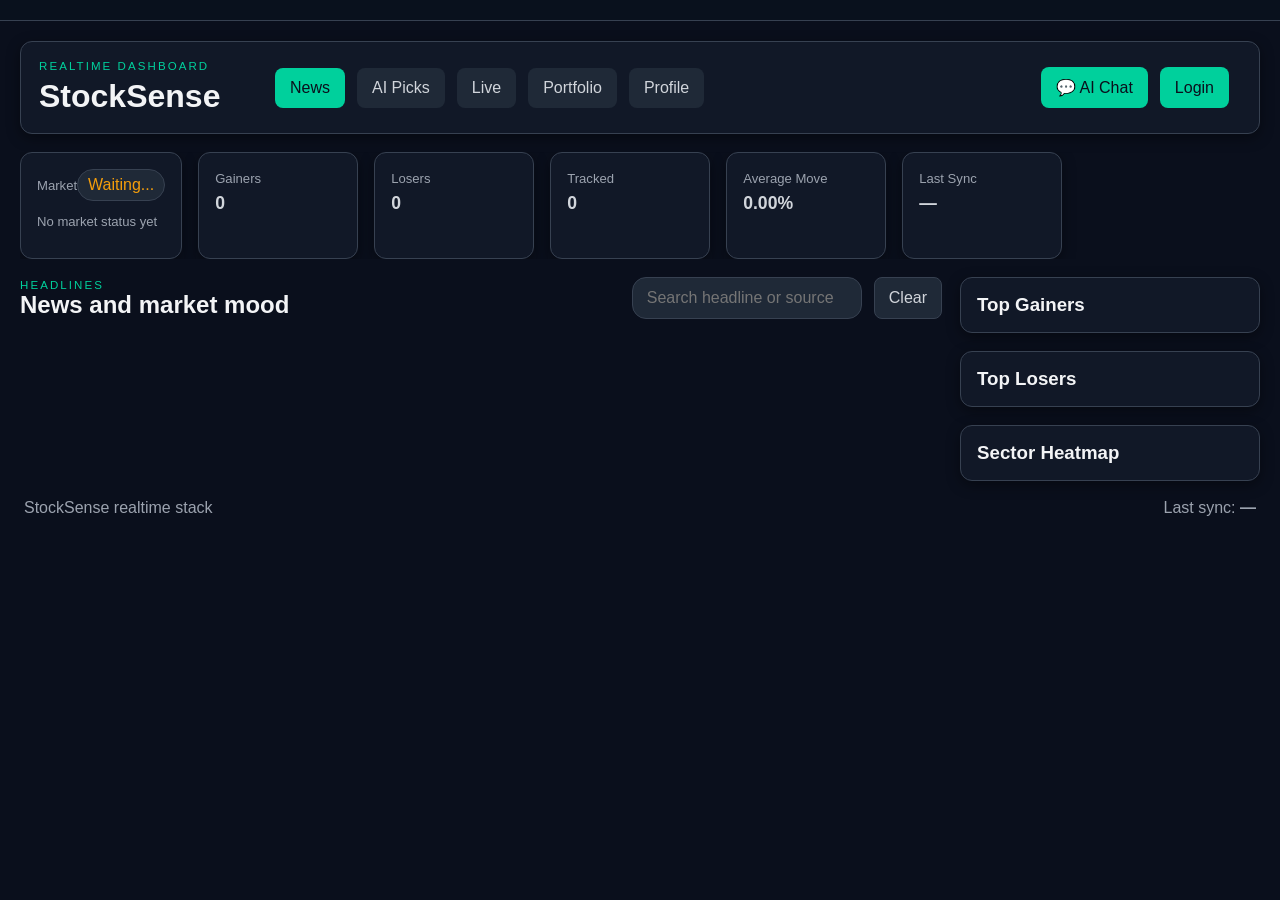
<file: frontend/index.html>
<!DOCTYPE html>
<html lang="en">
<head>
  <meta charset="UTF-8" />
  <meta name="viewport" content="width=device-width, initial-scale=1.0" />
  <title>StockSense Portfolio Edition</title>
  <link rel="icon" href="data:," />
  <link rel="stylesheet" href="style.css" />
</head>
<body>
  <div id="index-bar" class="index-bar"></div>
  <canvas id="bg-canvas"></canvas>

  <div id="appShell" class="app-shell">
    <header class="topbar">
      <div class="brand">
        <p class="eyebrow">Realtime Dashboard</p>
        <h1>StockSense</h1>
      </div>
      <nav class="nav-pills">
        <a href="#section-news" class="nav-pill active" data-tab="news">News</a>
        <a href="#section-ai" class="nav-pill" data-tab="ai">AI Picks</a>
        <a href="#section-live" class="nav-pill" data-tab="live">Live</a>
        <a href="#section-portfolio" class="nav-pill" data-tab="portfolio">Portfolio</a>
        <a href="#section-profile" class="nav-pill" data-tab="profile">Profile</a>
      </nav>
      <div class="top-actions">
        <div id="profile-pill" class="profile-pill" style="display:none;">
          <img id="profile-pic" alt="Profile" />
          <div>
            <p id="profile-name">Guest</p>
            <span id="profile-email">Not logged in</span>
          </div>
        </div>
        <button id="btn-chat-toggle" class="btn btn-primary" style="display: flex; align-items: center; gap: 6px;">💬 AI Chat</button>
        <button id="loginBtn" class="btn btn-primary">Login</button>
        <button id="logoutBtn" class="btn btn-ghost" style="display:none;">Logout</button>
        <span id="authStatus" class="auth-status"></span>
      </div>
    </header>



    <section class="hero-strip">
      <article class="hero-card"><span class="hero-label">Market</span><div id="market-pill" class="market-pill closed"><span id="marketPhase">Waiting...</span></div><p id="marketSummary" class="muted">No market status yet</p></article>
      <article class="hero-card"><span class="hero-label">Gainers</span><strong id="stat-gainers" class="hstat-val">0</strong></article>
      <article class="hero-card"><span class="hero-label">Losers</span><strong id="stat-losers" class="hstat-val">0</strong></article>
      <article class="hero-card"><span class="hero-label">Tracked</span><strong id="trackedCount" class="hstat-val">0</strong></article>
      <article class="hero-card"><span class="hero-label">Average Move</span><strong id="stat-avg" class="hstat-val">0.00%</strong></article>
      <article class="hero-card"><span class="hero-label">Last Sync</span><strong id="lastRefresh" class="hstat-val">—</strong></article>
    </section>

    <main class="layout">
      <div class="main-col">


        <section id="section-ai" class="page-section">
          <div class="section-head">
            <div><p class="eyebrow">Machine Learning</p><h2>AI Suggestions</h2></div>
          </div>
          <div id="aiGrid" class="picks-grid"></div>
        </section>

        <section id="section-live" class="page-section">
          <div class="section-head">
            <div><p class="eyebrow">Realtime</p><h2>Market Overview</h2></div>
            <div class="section-actions"><input id="live-search" class="input" type="text" placeholder="Filter ticker" /><button id="btn-live-search" class="btn btn-primary" style="margin-left: 8px; margin-right: 8px;">Search</button><span id="live-count" class="ctrl-badge">0 stocks</span></div>
          </div>
          
          <div class="ticker-wrap" style="margin-top: 0; margin-bottom: 24px;">
            <div id="ticker-tape" class="ticker-tape"></div>
          </div>

          <div id="live-tables-container">
            <!-- Populated by app.js with category tables -->
          </div>
        </section>

        <section id="section-news" class="page-section active">
          <div class="section-head">
            <div><p class="eyebrow">Headlines</p><h2>News and market mood</h2></div>
            <div class="section-actions"><input id="news-input" class="input" type="text" placeholder="Search headline or source" /><button id="btn-news-clear" class="btn btn-ghost">Clear</button></div>
          </div>
          <div id="newsGrid" class="news-feed"></div>
        </section>



        <section id="section-portfolio" class="page-section">
          <div class="section-head"><div><p class="eyebrow">Portfolio</p><h2>Track your holdings</h2></div><div class="badge-row"><span id="port-badge-val" class="ctrl-badge">Value ₹0</span><span id="port-badge-pnl" class="ctrl-badge">P&L ₹0</span></div></div>
          <div class="portfolio-form"><input id="port-ticker" class="input" type="text" placeholder="Ticker" /><input id="port-qty" class="input" type="number" min="1" step="1" placeholder="Quantity" /><input id="port-buy-price" class="input" type="number" min="0" step="0.01" placeholder="Buy price" /><button id="btn-port-add" class="btn btn-primary">Add holding</button></div>
          <div class="portfolio-summary">
            <article class="hero-card"><span class="hero-label">Invested</span><strong id="pm-invested" class="pm-val">₹0</strong></article>
            <article class="hero-card"><span class="hero-label">Current</span><strong id="pm-current" class="pm-val">₹0</strong></article>
            <article class="hero-card"><span class="hero-label">Total P&L</span><strong id="pm-pnl" class="pm-val">₹0</strong></article>
            <article class="hero-card"><span class="hero-label">Day Gain</span><strong id="pm-daygain" class="pm-val">₹0</strong></article>
          </div>
          <div class="table-shell">
            <table class="data-table">
              <thead><tr><th>Ticker</th><th>Qty</th><th>Buy</th><th>Current</th><th>Invested</th><th>Value</th><th>P&L</th><th>P&L %</th><th>Action</th></tr></thead>
              <tbody id="port-tbody"></tbody>
            </table>
          </div>
        </section>

        <section id="section-profile" class="page-section">
          <div class="section-head"><div><p class="eyebrow">Account</p><h2>Profile</h2></div></div>
          <div class="profile-grid">
            <article class="profile-card"><img id="profile-card-pic" alt="Profile" /><h3 id="profile-card-name">Guest</h3><p id="profile-card-email" class="muted">Not logged in</p></article>
            <article class="profile-card"><h3>How it works</h3><p class="muted">Google login unlocks Firebase reads. Portfolio data syncs under your account, while the Python backend continues writing market data with the Admin SDK.</p></article>
            <article class="profile-card">
              <h3>Preferences</h3>
              <div class="field">
                <label>Display Name</label>
                <input id="displayNameInput" class="input" type="text" placeholder="Custom Display Name" />
              </div>
              <div class="field">
                <label>Theme Accent</label>
                <select id="themeAccentInput" class="select">
                  <option value="emerald">Emerald</option>
                  <option value="amber">Amber</option>
                  <option value="cyan">Cyan</option>
                </select>
              </div>
              <button id="saveProfileBtn" class="btn btn-primary" style="margin-top: 10px;">Save Profile</button>
              <span id="profileSaveStatus" class="muted" style="margin-top: 5px;"></span>
            </article>
          </div>
        </section>
      </div>

      <aside class="sidebar">
        <article class="side-card"><h3>Top Gainers</h3><div id="top-gainers"></div></article>
        <article class="side-card"><h3>Top Losers</h3><div id="top-losers"></div></article>
        <article class="side-card"><h3>Sector Heatmap</h3><div id="sector-grid" class="sector-grid"></div></article>
      </aside>
    </main>

    <footer class="footer"><span>StockSense realtime stack</span><span>Last sync: <strong id="footer-sync">—</strong></span></footer>
  </div>

  <div id="ai-chat-window" class="chat-window hidden" style="position: fixed; top: 80px; right: 24px; width: 350px; height: 450px; background: var(--surface); border: 1px solid var(--line); border-radius: 12px; z-index: 1000; display: flex; flex-direction: column; box-shadow: 0 8px 24px rgba(0,0,0,0.5); overflow: hidden;">
    <div style="background: var(--accent); padding: 12px 16px; color: #fff; font-weight: bold; display: flex; justify-content: space-between; align-items: center;">
      <span>StockSense AI</span>
      <button id="btn-chat-close" style="background: transparent; border: none; color: #fff; cursor: pointer; font-size: 1.2rem;">&times;</button>
    </div>
    <div id="chat-messages" style="flex: 1; overflow-y: auto; padding: 16px; display: flex; flex-direction: column; gap: 12px; font-size: 0.9rem;">
      <div class="chat-bot-msg" style="align-self: flex-start; background: var(--bg); padding: 8px 12px; border-radius: 8px; border: 1px solid var(--line); color: var(--text);">Hi! I'm your local AI assistant. Ask me about your portfolio or top AI picks.</div>
    </div>
    <div style="padding: 12px; border-top: 1px solid var(--line); display: flex; gap: 8px; background: var(--bg);">
      <input type="text" id="chat-input" class="input" placeholder="Type a question..." style="flex: 1; height: 36px; padding: 0 12px; font-size: 0.9rem; border: 1px solid var(--line); border-radius: 6px;" />
      <button id="btn-chat-send" class="btn btn-primary" style="height: 36px; padding: 0 12px;">Send</button>
    </div>
  </div>

  <div id="toast-stack" class="toast-stack"></div>

  <script type="module" src="app.js"></script>
</body>
</html>
</file>
<file: frontend/style.css>
:root {
  --bg: #0a0f1c;
  --panel: #111827;
  --panel-strong: #1f2937;
  --line: #374151;
  --text: #f3f4f6;
  --text-dark: #d1d5db;
  --muted: #9ca3af;
  --accent: #00d09c;
  --accent-soft: rgba(0, 208, 156, 0.15);
  --danger: #ef4444;
  --warning: #f59e0b;
  --shadow: 0 4px 14px rgba(0, 0, 0, 0.4);
  color-scheme: dark;
  font-family: "Inter", "Roboto", -apple-system, BlinkMacSystemFont, sans-serif;
}

* {
  box-sizing: border-box;
}

body {
  margin: 0;
  min-height: 100vh;
  background: var(--bg);
  color: var(--text);
}

button,
input,
select {
  font: inherit;
}

.hidden {
  display: none !important;
}

.eyebrow {
  margin: 0;
  text-transform: uppercase;
  letter-spacing: 0.18em;
  color: var(--accent);
  font-size: 0.72rem;
}

.muted,
.helper-text {
  color: var(--muted);
}

.auth-gate {
  min-height: 100vh;
  display: grid;
  place-items: center;
  padding: 24px;
}

.auth-card,
.hero-card,
.profile-card,
.price-card,
.news-card {
  background: var(--panel);
  border: 1px solid var(--line);
  border-radius: 12px;
  box-shadow: var(--shadow);
}

.auth-card {
  width: min(440px, 100%);
  padding: 32px;
}

.auth-card h1 {
  margin: 8px 0 14px;
  font-size: clamp(2rem, 5vw, 3rem);
}

.primary-btn,
.ghost-btn,
.tab-btn {
  border: 0;
  border-radius: 999px;
  cursor: pointer;
  transition: transform 0.18s ease, background 0.18s ease, color 0.18s ease;
}

.primary-btn {
  background: var(--accent);
  color: #04100a;
  padding: 12px 18px;
  font-weight: 700;
}

.ghost-btn {
  background: transparent;
  color: var(--text);
  border: 1px solid var(--line);
  padding: 10px 16px;
}

.primary-btn:hover,
.ghost-btn:hover,
.tab-btn:hover {
  transform: translateY(-1px);
}

.app-shell {
  padding: 20px;
}

.topbar {
  display: flex;
  justify-content: space-between;
  gap: 16px;
  align-items: center;
  margin-bottom: 18px;
}

.topbar h1 {
  margin: 6px 0 0;
}

.topbar-actions {
  display: flex;
  align-items: center;
  gap: 14px;
}

.mini-profile {
  display: flex;
  align-items: center;
  gap: 12px;
  padding: 8px 12px;
  border-radius: 999px;
  background: var(--panel-strong);
  border: 1px solid var(--line);
}

.mini-profile img,
#profilePic {
  width: 46px;
  height: 46px;
  border-radius: 50%;
  object-fit: cover;
  background: #0a1523;
}

.mini-profile p,
.mini-profile span {
  margin: 0;
}

.mini-profile p {
  font-weight: 700;
}

.mini-profile span {
  color: var(--muted);
  font-size: 0.88rem;
}

.tabbar {
  display: flex;
  gap: 10px;
  flex-wrap: wrap;
  margin-bottom: 24px;
}

.tab-btn {
  background: var(--panel-strong);
  color: var(--muted);
  padding: 10px 16px;
}

.tab-btn.active {
  background: var(--accent-soft);
  color: var(--text);
  border: 1px solid rgba(20, 184, 106, 0.35);
}

.page {
  display: block;
}

.page-section {
  display: none;
}

.page-section.active {
  display: block;
}

.hero-grid,
.card-grid,
.profile-layout {
  display: grid;
  gap: 16px;
}

.hero-grid {
  grid-template-columns: repeat(auto-fit, minmax(220px, 1fr));
  margin-bottom: 24px;
}

.hero-card,
.profile-card {
  padding: 12px 16px;
}

.card-label {
  color: var(--muted);
  font-size: 0.85rem;
}

.hero-card h2 {
  margin: 12px 0 10px;
  font-size: clamp(1.6rem, 4vw, 2.3rem);
}

.section {
  margin-top: 12px;
}

.section-head {
  display: flex;
  justify-content: space-between;
  gap: 16px;
  align-items: end;
  margin-bottom: 14px;
}

.section-head h3 {
  margin: 0;
}

.card-grid {
  grid-template-columns: repeat(auto-fit, minmax(220px, 1fr));
}

.price-card {
  padding: 18px;
}

.price-card h4 {
  margin: 0 0 8px;
  font-size: 1.15rem;
}

.price-row {
  display: flex;
  justify-content: space-between;
  gap: 10px;
  margin-top: 8px;
  color: var(--muted);
  font-size: 0.94rem;
}

.price-value {
  font-size: 1.45rem;
  font-weight: 700;
  margin: 0;
}

.positive {
  color: var(--accent);
}

.negative {
  color: var(--danger);
}

.news-grid {
  display: grid;
  gap: 14px;
}

.news-card {
  padding: 18px;
}

.news-card h4 {
  margin: 0 0 8px;
}

.profile-layout {
  grid-template-columns: repeat(auto-fit, minmax(280px, 1fr));
}

.profile-card {
  display: flex;
  flex-direction: column;
  gap: 14px;
}

.field {
  display: flex;
  flex-direction: column;
  gap: 8px;
}

.field input,
.field select {
  width: 100%;
  background: var(--panel-strong);
  color: var(--text);
  border: 1px solid var(--line);
  border-radius: 14px;
  padding: 12px 14px;
}

.empty-state {
  padding: 24px;
  border-radius: 18px;
  border: 1px dashed var(--line);
  color: var(--muted);
}

body[data-accent="amber"] {
  --accent: #f3a738;
  --accent-soft: rgba(243, 167, 56, 0.18);
}

body[data-accent="cyan"] {
  --accent: #32c8d9;
  --accent-soft: rgba(50, 200, 217, 0.18);
}

@media (max-width: 720px) {
  .topbar {
    flex-direction: column;
    align-items: stretch;
  }

  .topbar-actions {
    justify-content: space-between;
  }
}

#bg-canvas {
  display: none;
}

.app-shell {
  position: relative;
  z-index: 1;
}

.topbar,
.hero-card,
.side-card,
.pick-card,
.table-shell,
.profile-card,
.news-item,
.slider-card,
.mood-card {
  background: var(--panel);
  border: 1px solid var(--line);
  border-radius: 12px;
  box-shadow: var(--shadow);
}

.topbar {
  display: grid;
  grid-template-columns: 220px 1fr auto;
  gap: 16px;
  padding: 18px;
}

.nav-pills,
.top-actions,
.section-actions,
.filter-pills,
.portfolio-form,
.portfolio-summary,
.profile-grid,
.ml-grid,
.badge-row {
  display: flex;
  gap: 12px;
  flex-wrap: wrap;
}

.nav-pills {
  justify-content: flex-start;
  flex-wrap: nowrap;
  overflow-x: auto;
  scrollbar-width: none;
  -webkit-overflow-scrolling: touch;
}
.nav-pills::-webkit-scrollbar {
  display: none;
}

.nav-pill,
.btn,
.fpill {
  display: inline-flex;
  align-items: center;
  justify-content: center;
  padding: 10px 14px;
  border-radius: 8px;
  border: 1px solid transparent;
  text-decoration: none;
  color: var(--text-dark);
  background: var(--panel-strong);
}

.nav-pill.active,
.btn-primary,
.fpill.active {
  color: #0a0f1c;
  background: var(--accent);
}

.btn-ghost,
.fpill,
.ctrl-badge,
.market-pill,
.sent-pill {
  border: 1px solid var(--line);
  background: var(--panel-strong);
  color: var(--text-dark);
}

.profile-pill {
  display: flex;
  align-items: center;
  gap: 10px;
  padding: 8px 12px;
  border-radius: 999px;
  border: 1px solid var(--line);
  background: var(--panel-strong);
}

.profile-pill img,
#profile-card-pic,
#profile-pic {
  width: 42px;
  height: 42px;
  border-radius: 50%;
  object-fit: cover;
  background: #0a1523;
}

.profile-pill p,
.profile-pill span {
  margin: 0;
}

.profile-pill p {
  font-weight: 700;
}

.profile-pill span {
  color: var(--muted);
  font-size: 0.88rem;
}

.ticker-wrap {
  margin: 16px 0;
  overflow: hidden;
  border-radius: 12px;
  border: 1px solid var(--line);
  background: var(--panel-strong);
}

.ticker-tape {
  display: flex;
  gap: 18px;
  white-space: nowrap;
  padding: 12px 18px;
  animation: tape-scroll 28s linear infinite;
}

.tape-item {
  display: inline-flex;
  gap: 8px;
  align-items: center;
}

.tape-name {
  font-weight: 700;
}

.hero-strip,
.profile-grid,
.ml-grid {
  display: grid;
  gap: 16px;
}

.hero-strip {
  display: flex;
  overflow-x: auto;
  flex-wrap: nowrap;
  scrollbar-width: none;
  -webkit-overflow-scrolling: touch;
  margin-bottom: 18px;
}
.hero-strip::-webkit-scrollbar {
  display: none;
}
.hero-strip .hero-card {
  min-width: 160px;
  flex-shrink: 0;
}

.hero-card,
.side-card,
.slider-card,
.profile-card,
.mood-card,
.pick-card {
  padding: 16px;
}

.hero-label,
.tbl-empty,
.muted {
  color: var(--muted);
  font-size: 0.82rem;
}

.hstat-val,
.pm-val {
  display: block;
  margin-top: 6px;
  font-size: 1.1rem;
  color: var(--text-dark);
}

.layout {
  display: grid;
  grid-template-columns: minmax(0, 1fr) 300px;
  gap: 18px;
}

.main-col {
  display: grid;
  gap: 18px;
}

.section-head {
  align-items: end;
}

.section-head h2,
.side-card h3,
.profile-card h3 {
  margin: 0;
}

.picks-grid,
.live-grid {
  display: grid;
  gap: 14px;
  grid-template-columns: repeat(auto-fill, minmax(260px, 1fr));
}

.pick-card {
  animation: rise-in 0.35s ease both;
}

.pc-top {
  display: grid;
  grid-template-columns: 52px minmax(100px, 160px) 1fr auto auto;
  gap: 14px;
  align-items: center;
}

.pc-rank {
  width: 42px;
  height: 42px;
  border-radius: 50%;
  display: grid;
  place-items: center;
  background: rgba(255, 255, 255, 0.06);
  font-weight: 800;
}

.pc-ticker {
  font-size: 1.08rem;
  font-weight: 800;
}

.pc-sector {
  color: var(--muted);
}

.pc-bar-zone {
  display: grid;
  gap: 10px;
}

.pc-bar-row {
  display: flex;
  align-items: center;
  gap: 10px;
}

.pc-bar-bg {
  flex: 1;
  height: 10px;
  border-radius: 999px;
  overflow: hidden;
  background: rgba(255, 255, 255, 0.08);
}

.pc-bar-fill {
  height: 100%;
}

.pc-sigs {
  display: flex;
  gap: 8px;
  flex-wrap: wrap;
}

.sig {
  padding: 4px 9px;
  border-radius: 999px;
  font-size: 0.76rem;
}

.sig-g { background: rgba(0, 229, 160, 0.14); color: var(--accent); }
.sig-b { background: rgba(50, 184, 255, 0.14); color: #53bfff; }
.sig-y { background: rgba(243, 167, 56, 0.14); color: var(--warning); }

.pc-price {
  display: grid;
  justify-items: end;
  gap: 4px;
  font-weight: 700;
}

.table-shell {
  overflow: auto;
}

.data-table {
  width: 100%;
  border-collapse: collapse;
}

.data-table th,
.data-table td {
  padding: 12px 14px;
  border-bottom: 1px solid var(--line);
  text-align: left;
}

.data-table th {
  color: var(--muted);
  font-size: 0.82rem;
  text-transform: uppercase;
  letter-spacing: 0.08em;
}

.td-ticker {
  font-weight: 700;
}

.mood-track {
  width: 100%;
  height: 12px;
  border-radius: 999px;
  background: rgba(255, 255, 255, 0.06);
  overflow: hidden;
  margin-bottom: 12px;
}

.mood-fill {
  width: 50%;
  height: 100%;
  background: linear-gradient(90deg, var(--danger), var(--warning), var(--accent));
}

.news-feed {
  display: grid;
  gap: 12px;
}

.news-item {
  animation: rise-in 0.35s ease both;
}

.news-headline {
  font-weight: 700;
  margin-bottom: 8px;
}

.news-meta {
  display: flex;
  gap: 10px;
  flex-wrap: wrap;
  color: var(--muted);
  font-size: 0.88rem;
}

.input,
.select {
  min-height: 42px;
  padding: 10px 14px;
  border-radius: 14px;
  border: 1px solid var(--line);
  background: var(--panel-strong);
  color: var(--text);
}

.weight-viz {
  display: flex;
  border-radius: 999px;
  overflow: hidden;
  border: 1px solid var(--line);
  margin: 16px 0;
}

.weight-seg {
  padding: 10px 14px;
  text-align: center;
  font-weight: 700;
}

.weight-seg.ml { background: rgba(0, 229, 160, 0.16); }
.weight-seg.fund { background: rgba(243, 167, 56, 0.16); }
.weight-seg.sent { background: rgba(50, 200, 217, 0.16); }

.sidebar {
  display: grid;
  gap: 18px;
  align-content: start;
}

.mover-row,
.sector-cell {
  display: flex;
  justify-content: space-between;
  gap: 10px;
  padding: 10px 0;
  border-bottom: 1px solid var(--line);
}

.sector-grid {
  display: grid;
}

.ctrl-badge,
.market-pill,
.sent-pill {
  display: inline-flex;
  align-items: center;
  gap: 6px;
  padding: 6px 10px;
  border-radius: 999px;
}

.market-pill.open,
.pos,
.open {
  color: var(--accent);
}

.market-pill.closed {
  color: var(--warning);
}

.neg,
.closed {
  color: var(--danger);
}

.footer {
  display: flex;
  justify-content: space-between;
  gap: 10px;
  color: var(--muted);
  padding: 18px 4px 6px;
}

.toast-stack {
  position: fixed;
  right: 18px;
  bottom: 18px;
  z-index: 10;
  display: grid;
  gap: 10px;
}

.toast {
  background: rgba(12, 21, 34, 0.95);
  color: var(--text);
  border: 1px solid var(--line);
  border-radius: 16px;
  padding: 12px 14px;
  min-width: 240px;
  box-shadow: var(--shadow);
  animation: rise-in 0.25s ease both;
}

.toast.err {
  border-color: rgba(239, 93, 104, 0.35);
}

.flash-pos {
  animation: flash-pos 0.5s ease;
}

.flash-neg {
  animation: flash-neg 0.5s ease;
}

@keyframes tape-scroll {
  from { transform: translateX(0); }
  to { transform: translateX(-50%); }
}

@keyframes rise-in {
  from { opacity: 0; transform: translateY(8px); }
  to { opacity: 1; transform: translateY(0); }
}

@keyframes toast-out {
  to { opacity: 0; transform: translateY(8px); }
}

@keyframes flash-pos {
  50% { color: var(--accent); }
}

@keyframes flash-neg {
  50% { color: var(--danger); }
}

@media (max-width: 1200px) {
  .layout {
    grid-template-columns: 1fr;
  }
}

@media (max-width: 900px) {
  .topbar {
    grid-template-columns: 1fr;
  }

  .pc-top {
    grid-template-columns: 1fr;
  }

  .pc-price {
    justify-items: start;
  }

  .footer {
    flex-direction: column;
  }
}

.index-bar {
  background: rgba(10, 18, 30, 0.85);
  backdrop-filter: blur(12px);
  -webkit-backdrop-filter: blur(12px);
  border-bottom: 1px solid var(--line);
  display: flex;
  justify-content: center;
  gap: 32px;
  padding: 10px 20px;
  position: sticky;
  top: 0;
  z-index: 1000;
  white-space: nowrap;
  overflow-x: auto;
}

.index-bar::-webkit-scrollbar {
  display: none;
}

.index-item {
  display: flex;
  align-items: center;
  gap: 8px;
  font-size: 0.82rem;
}

.index-name {
  color: var(--muted);
  font-weight: 500;
  text-transform: uppercase;
  letter-spacing: 0.05em;
}

.index-price {
  font-weight: 700;
  color: var(--text);
}

.index-change {
  font-weight: 600;
}

.auth-status {
  display: inline-block;
  white-space: nowrap;
  overflow: hidden;
  text-overflow: ellipsis;
  max-width: 250px;
  vertical-align: middle;
  font-size: 0.85rem;
}

/* Accordion Styles */
.sector-accordion {
  margin-bottom: 16px;
  border: 1px solid var(--line);
  border-radius: 12px;
  background: var(--panel);
  overflow: hidden;
  transition: all 0.2s ease;
}

.sector-summary {
  padding: 14px 18px;
  background: var(--panel-strong);
  display: flex;
  justify-content: space-between;
  align-items: center;
  cursor: pointer;
  list-style: none; /* Hide default arrow */
  user-select: none;
  transition: background 0.2s ease;
}

.sector-summary::-webkit-details-marker {
  display: none; /* Hide default arrow in safari */
}

.sector-summary:hover {
  background: rgba(255, 255, 255, 0.05); /* Highlight on hover */
}

.accordion-title {
  margin: 0;
  display: inline-flex;
  align-items: center;
  gap: 10px;
  font-size: 1.1rem;
}

.accordion-icon {
  font-size: 0.8rem;
  transition: transform 0.2s ease;
  color: var(--muted);
}

details[open] .accordion-icon {
  transform: rotate(90deg);
  color: var(--accent);
}

details[open] .sector-summary {
  border-bottom: 1px solid var(--line);
}

details[open] .table-shell {
  border: none;
  border-radius: 0;
}

/* Scrip Accordion Styles */
.scrip-list-container {
  padding: 12px;
  background: var(--panel);
}

.scrip-header {
  padding: 8px 14px;
  color: var(--muted);
  font-size: 0.82rem;
  text-transform: uppercase;
  letter-spacing: 0.08em;
  border-bottom: 1px solid var(--line);
  margin-bottom: 8px;
}

.scrip-grid {
  display: grid;
  grid-template-columns: 1fr 1fr 1fr 1fr;
  align-items: center;
  gap: 10px;
}

.scrip-accordion {
  border-radius: 8px;
  margin-bottom: 4px;
  transition: background 0.2s ease;
}

.scrip-summary {
  padding: 10px 14px;
  cursor: pointer;
  list-style: none;
  border-radius: 8px;
}

.scrip-summary::-webkit-details-marker {
  display: none;
}

.scrip-summary:hover {
  background: rgba(255, 255, 255, 0.05);
}

details[open] > .scrip-summary {
  background: rgba(255, 255, 255, 0.08);
}

.scrip-details {
  padding: 12px 14px;
  display: flex;
  flex-wrap: wrap;
  gap: 16px;
  background: rgba(0, 0, 0, 0.15);
  border-radius: 0 0 8px 8px;
  border-top: 1px dashed var(--line);
}

.scrip-detail-section {
  flex: 1;
  min-width: 150px;
  display: flex;
  flex-direction: column;
  gap: 6px;
}

.scrip-stat {
  font-size: 0.9rem;
}

/* News Accordion Styles */
.news-accordion {
  background: var(--panel);
  border: 1px solid var(--line);
  border-radius: 12px;
  overflow: hidden;
  transition: all 0.2s ease;
}

.news-summary {
  padding: 18px;
  cursor: pointer;
  list-style: none;
  transition: background 0.2s ease;
}

.news-summary::-webkit-details-marker {
  display: none;
}

.news-summary:hover {
  background: var(--panel-strong);
}

.news-summary h4 {
  margin: 0 0 8px;
}

.news-details {
  padding: 0 18px 18px;
  background: var(--panel-strong);
}
</file>
